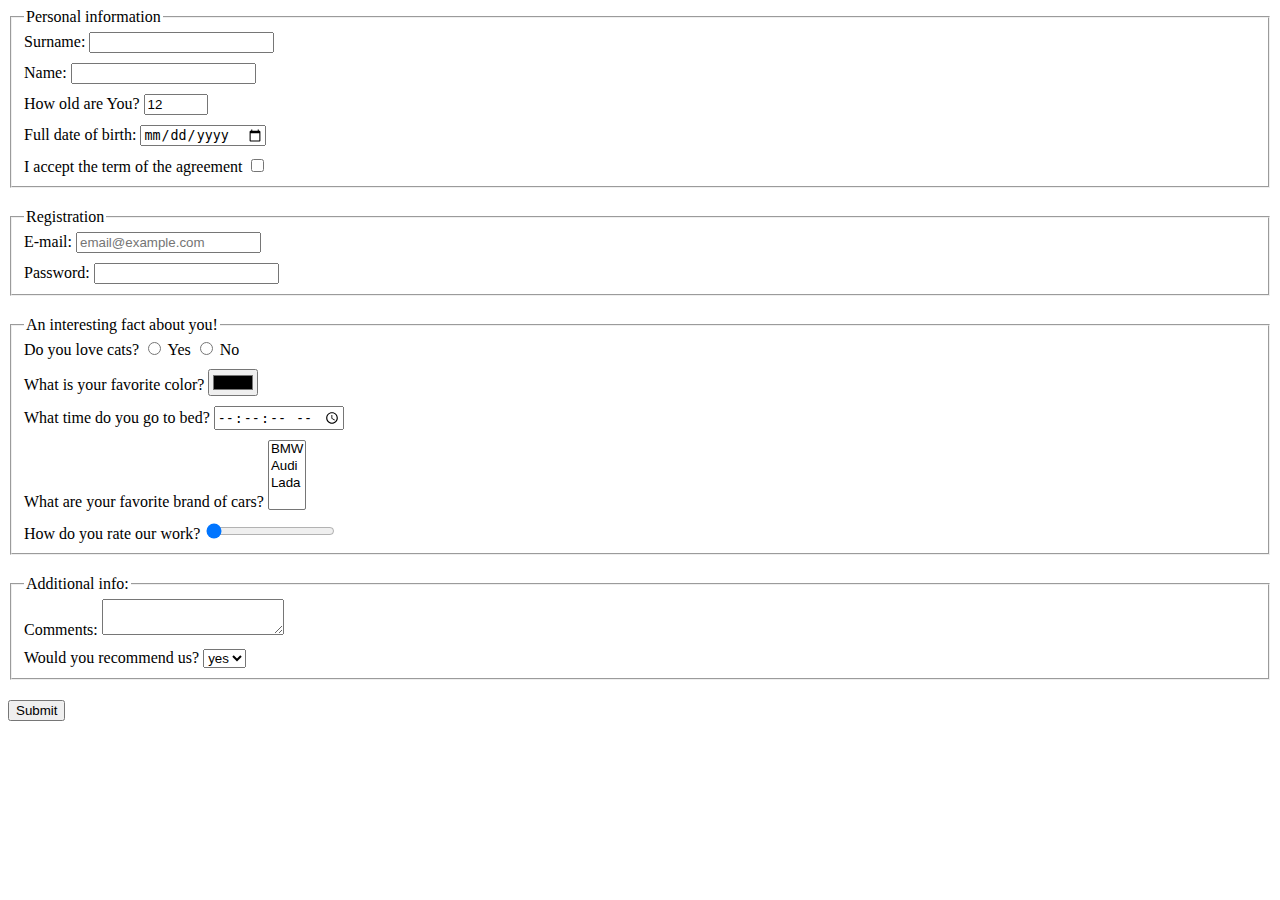
<file: index.html>
<!doctype html><html lang="en"><head><meta charset="UTF-8"><meta name="viewport" content="width=device-width, user-scalable=no, initial-scale=1.0, maximum-scale=1.0, minimum-scale=1.0"><meta http-equiv="X-UA-Compatible" content="ie=edge"><title>HTML Form</title><link rel="stylesheet" href="style.15992246.css"></head><body> <script type="text/javascript" src="main.e97352c4.js"></script> <form action="https://mate-academy-form-lesson.herokuapp.com/create-application" method="get"> <fieldset class="fieldset"> <legend class="legend">Personal information</legend> <label class="form-field"> Surname: <input type="text" name="surname"> </label> <label class="form-field"> Name: <input type="text" name="name"> </label> <label class="form-field"> How old are You? <input type="number" name="years" value="12" min="1" max="100"> </label> <label class="form-field" for="start"> Full date of birth: <input type="date" name="schedule"> </label> <label class="form-field-last"> I accept the term of the agreement <input type="checkbox"> </label> </fieldset> <fieldset class="fieldset"> <legend>Registration</legend> <label class="form-field"> E-mail: <input type="email" name="e-mail" placeholder="email@example.com"> </label> <label class="form-field-last"> Password: <input type="password" name="password"> </label> </fieldset> <fieldset class="fieldset"> <legend>An interesting fact about you!</legend> <label class="form-field">Do you love cats? <input type="radio" name="choice" value="Yes"> Yes <input type="radio" name="choice" value="No"> No </label> <label class="form-field">What is your favorite color? <input type="color" id="head" name="head" value="#000"> </label> <label class="form-field">What time do you go to bed? <input type="time" name="alarm" step="1"> </label> <label class="form-field">What are your favorite brand of cars? <select name="cars" required multiple> <option value="BMW">BMW</option> <option value="Audi">Audi</option> <option value="Lada">Lada</option> </select> </label> <label class="form-field-last">How do you rate our work? <input type="range" name="points" min="0" max="10" value="0"> </label> </fieldset> <fieldset class="fieldset"> <legend class="legend">Additional info:</legend> <div> <label class="form-field">Comments: <textarea name="feetback"></textarea> </label> </div> <label class="form-field-last">Would you recommend us? <select name="choice"> <option value="yes">yes</option> <option value="no">no</option> </select> </label> </fieldset> <button type="submit">Submit</button> </form> </body></html>
</file>
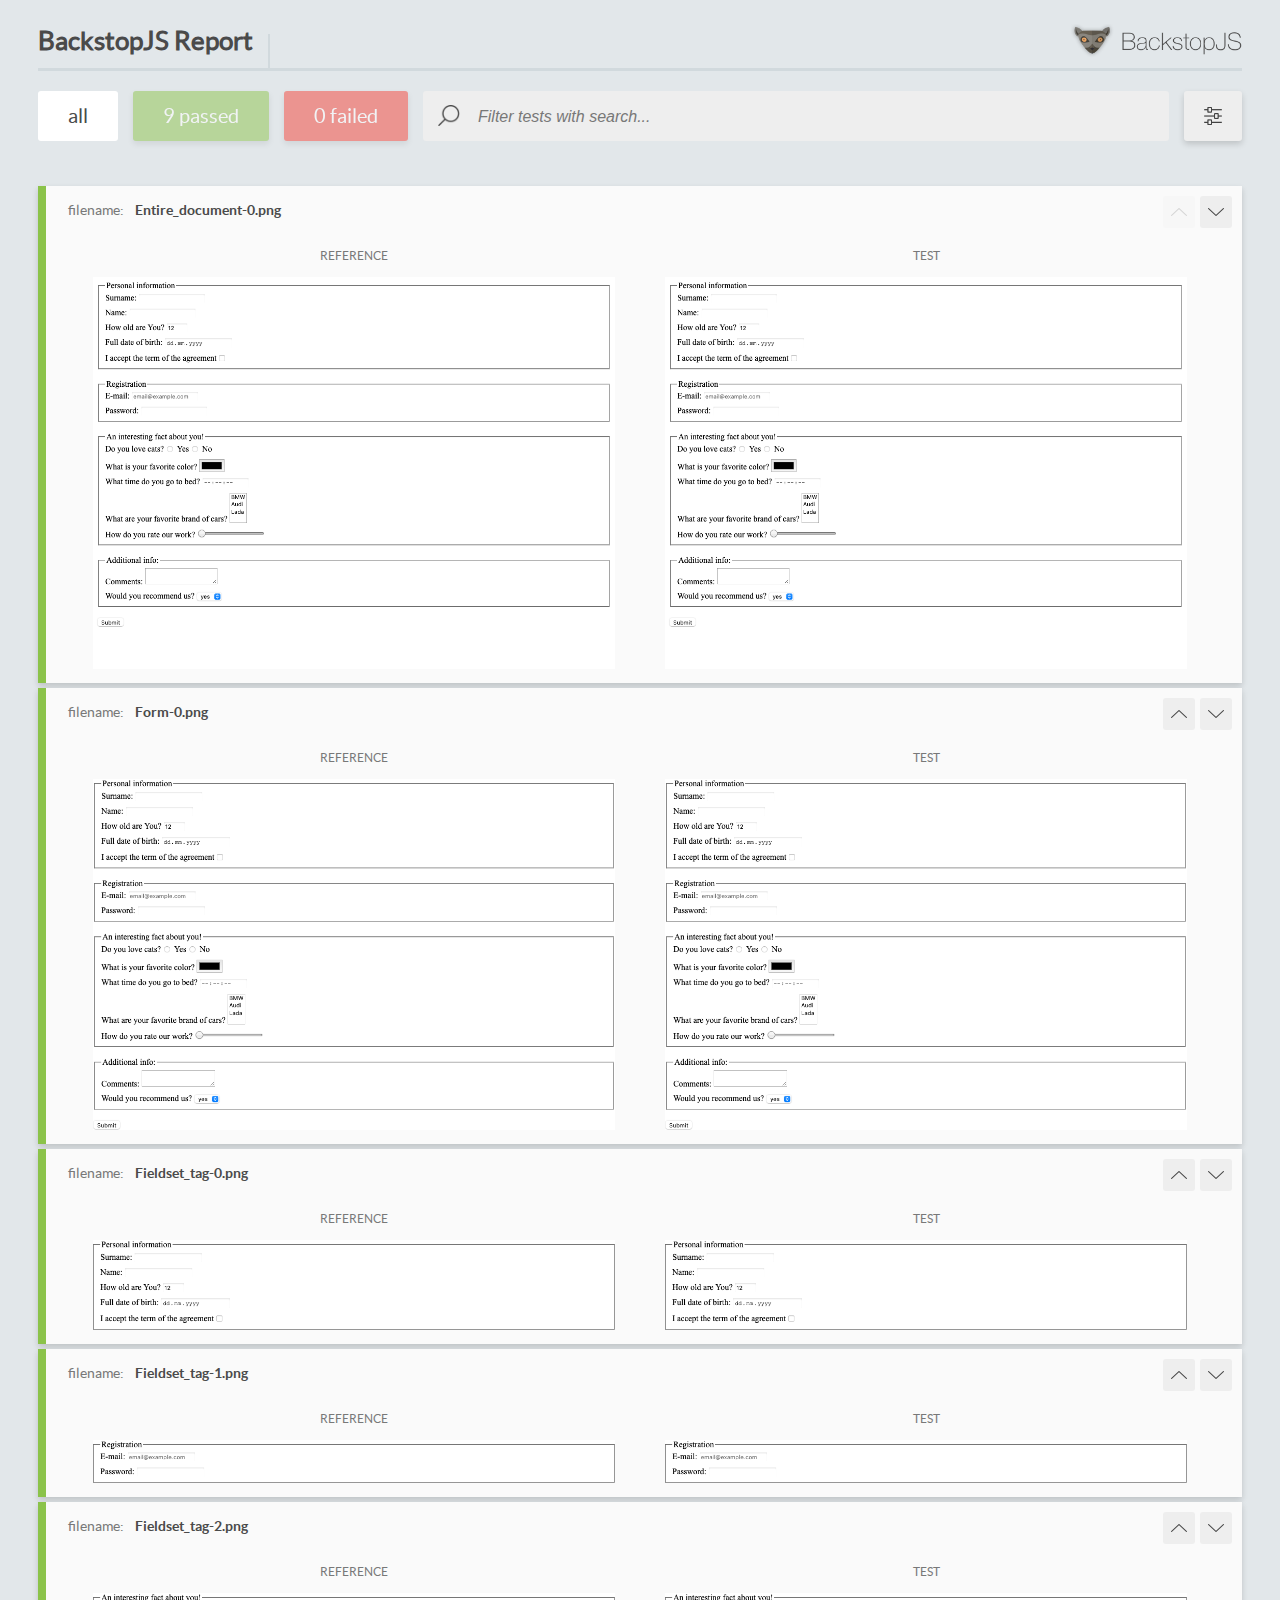
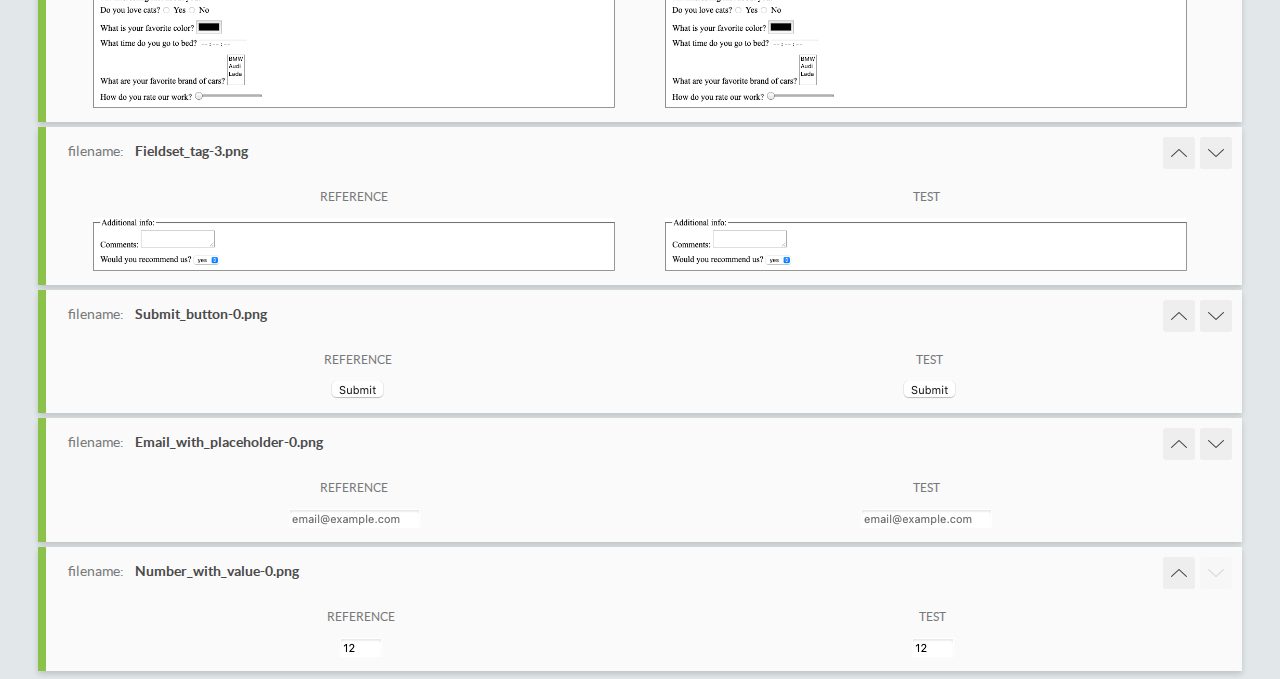
<file: report/html_report/index.html>
<!DOCTYPE html>
<html>
  <head>
    <meta charset="utf-8">
    <title>BackstopJS Report</title>

    <style>
      @font-face {
          font-family: 'latoregular';
          src: url('./assets/fonts/lato-regular-webfont.woff2') format('woff2'),
              url('./assets/fonts/lato-regular-webfont.woff') format('woff');
          font-weight: 400;
          font-style: normal;
      }
      @font-face {
          font-family: 'latobold';
          src: url('./assets/fonts/lato-bold-webfont.woff2') format('woff2'),
              url('./assets/fonts/lato-bold-webfont.woff') format('woff');
          font-weight: 700;
          font-style: normal;
      }

      .ReactModal__Body--open {
          overflow: hidden;
      }
      .ReactModal__Body--open .header {
        display: none;
      }

    </style>
  </head>
  <body style="background-color: #E2E7EA">
    <div id="root">

    </div>
    <script type="text/javascript">
      function report (report) { // eslint-disable-line no-unused-vars
        window.tests = report;
      }
    </script>
    <script type="text/javascript" src="config.js"></script>
    <script type="text/javascript" src="index_bundle.js"></script>
  </body>
</html>
</file>
<file: style.15992246.css>
body{margin:8}body,label{display:block}.form-field{margin-bottom:10px}.form-field-last{margin-bottom:0}.fieldset{margin:0 2px 20px}.button{margin:0 8px 10px}
/*# sourceMappingURL=style.15992246.css.map */
</file>
